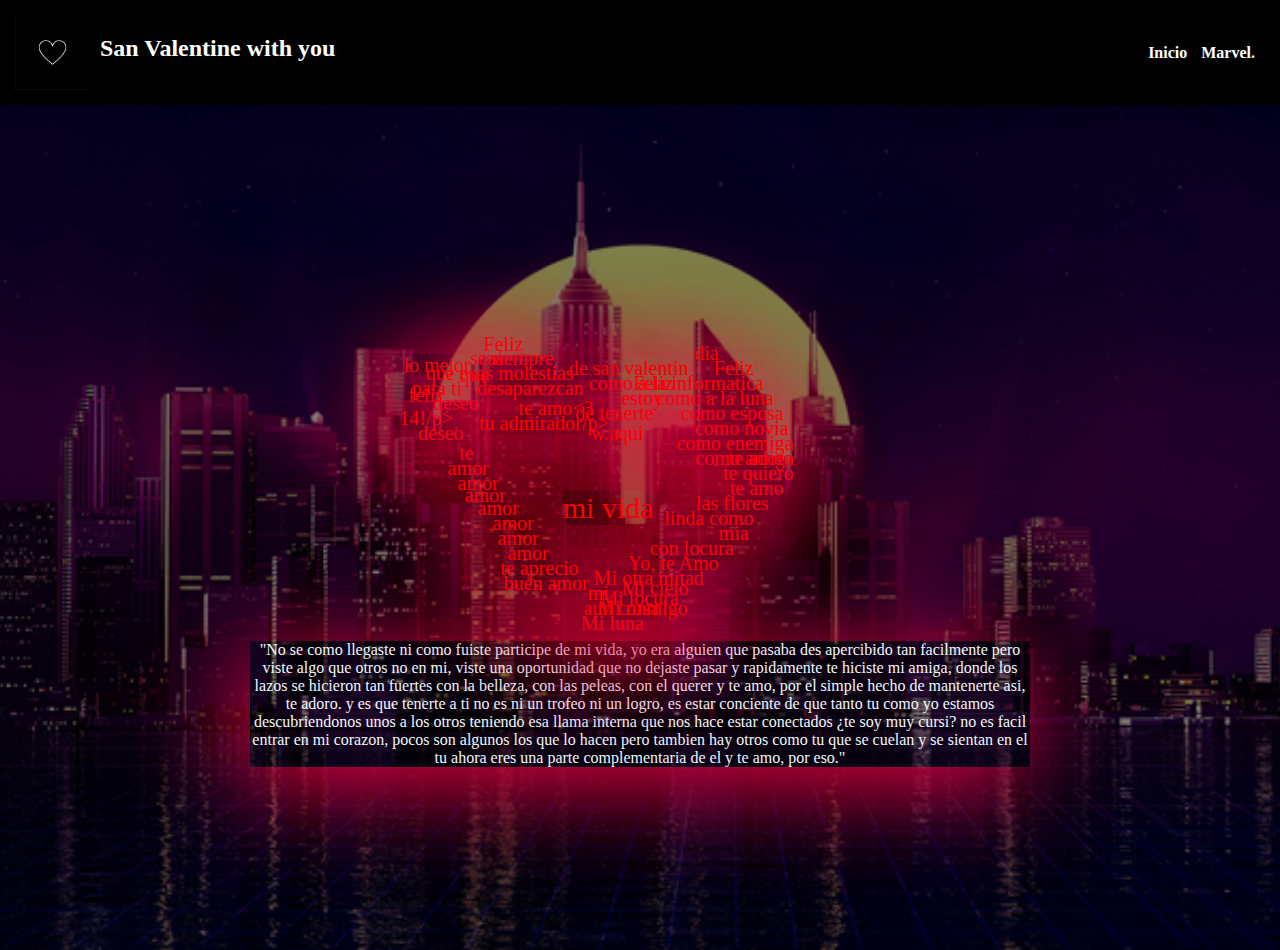
<file: index.html>
<!DOCTYPE html>
<html>

<head>
    <meta charset='utf-8'>
    <title>iloveu</title>
    <meta name="viewport"
        content="width=device-width, user-scalable=no, initial-scale=1.0, maximum-scale=1.0, minimum-scale=1.0">
    <style>
        @import "Corazon.css"
    </style>


</head>

<body>

    <header>
        <a href="index.html" class="logo">
            <img src="Logo.jpg" alt="">
            <h2 class="nombre">San Valentine with you</h2>
            </div>
            <nav>
                <a href="index.html">Inicio</a>
                <a href="Tu.html">Marvel.</a>

    </header>
    <br>
    <br>

    <div class="container">
        <center>
            <p class="amor">mi vida</p>

            <p class="primera">Mi luna</p>
            <p class="segunda">Mi rosa</p>
            <p class="tercera">Mi locura</p>
            <p class="cuarta">Mi cielo </p>
            <p class="quinta">Mi otra mitad</p>
            <p class="sexta">Yo, te Amo</p>
            <p class="septima">con locura</p>
            <p class="octava">mia</p>
            <p class="novena">linda como</p>
            <p class="decima">las flores
            </p>
            <p class="decima1">te amo</p>
            <p class="decima2">te quiero</p>
            <p class="decima3">te adoro</p>
            <p class="decima4">como amiga</p>
            <p class="decima5">como enemiga</p>
            <p class="decima6">como novia</p>
            <p class="decima7">como esposa</p>
            <p class="decima8">como a la luna</p>
            <p class="decima9">como a la informatica</p>
            <p class="vigesima">Feliz</p>
            <p class="vigesima1">dia</p>
            <p class="vigesima2">de san valentin</p>
            <p class="vigesima3">Feliz</p>
            <p class="vigesima4">estoy</p>
            <p class="vigesima5">de tenerte</p>
            <p class="vigesima6">aqui</p>

            <p class="primera-">aun conmigo</p>
            <p class="segunda-">mi</p>
            <p class="tercera-">buen amor</p>
            <p class="cuarta-">te aprecio</p>
            <p class="quinta-">amor</p>
            <p class="sexta-">amor</p>
            <p class="septima-">amor</p>
            <p class="octava-">amor</p>
            <p class="novena-">amor</p>
            <p class="decima-">amor</p>
            <p class="decima-1">amor</p>

            <p class="decima-4">te</p>
            <p class="decima-5">deseo</p>
            <p class="decima-6">feliz 14!/p>
            <p class="decima-7">deseo</p>
            <p class="decima-8">lo mejor para ti</p>
            <p class="decima-9">que</p>
            <p class="vigesima-">seas</p>
            <p class="vigesima-1">Feliz</p>
            <p class="vigesima-2">siempre</p>
            <p class="vigesima-3">que esas molestias</p>
            <p class="vigesima-4">desaparezcan</p>
            <p class="vigesima-5">te amo<3</p>
            <p class="vigesima-6">tu admirador/p>
            <p class="vigesima-7">w.</p>
        </center>
    </div>
    <div class="parrafo">

        <p class="mivida">"No se como llegaste ni como fuiste participe
            de mi vida, yo era alguien que pasaba des apercibido tan facilmente
            pero viste algo que otros no en mi, viste una oportunidad que no dejaste
            pasar y rapidamente te hiciste mi amiga, donde los lazos se hicieron tan fuertes
            con la belleza, con las peleas, con el querer y te amo, por el simple hecho de mantenerte
            asi, te adoro. y es que tenerte a ti no es ni un trofeo ni un logro, es estar conciente de que tanto
            tu como yo estamos descubriendonos unos a los otros teniendo esa llama interna que nos hace estar conectados ¿te soy muy cursi?
            no es facil entrar en mi corazon, pocos son algunos los que lo hacen pero tambien hay otros como tu que se cuelan y se sientan en el
            tu ahora eres una parte complementaria de el y te amo, por eso."</p>

    </div>


</body>

</html>0
</file>
